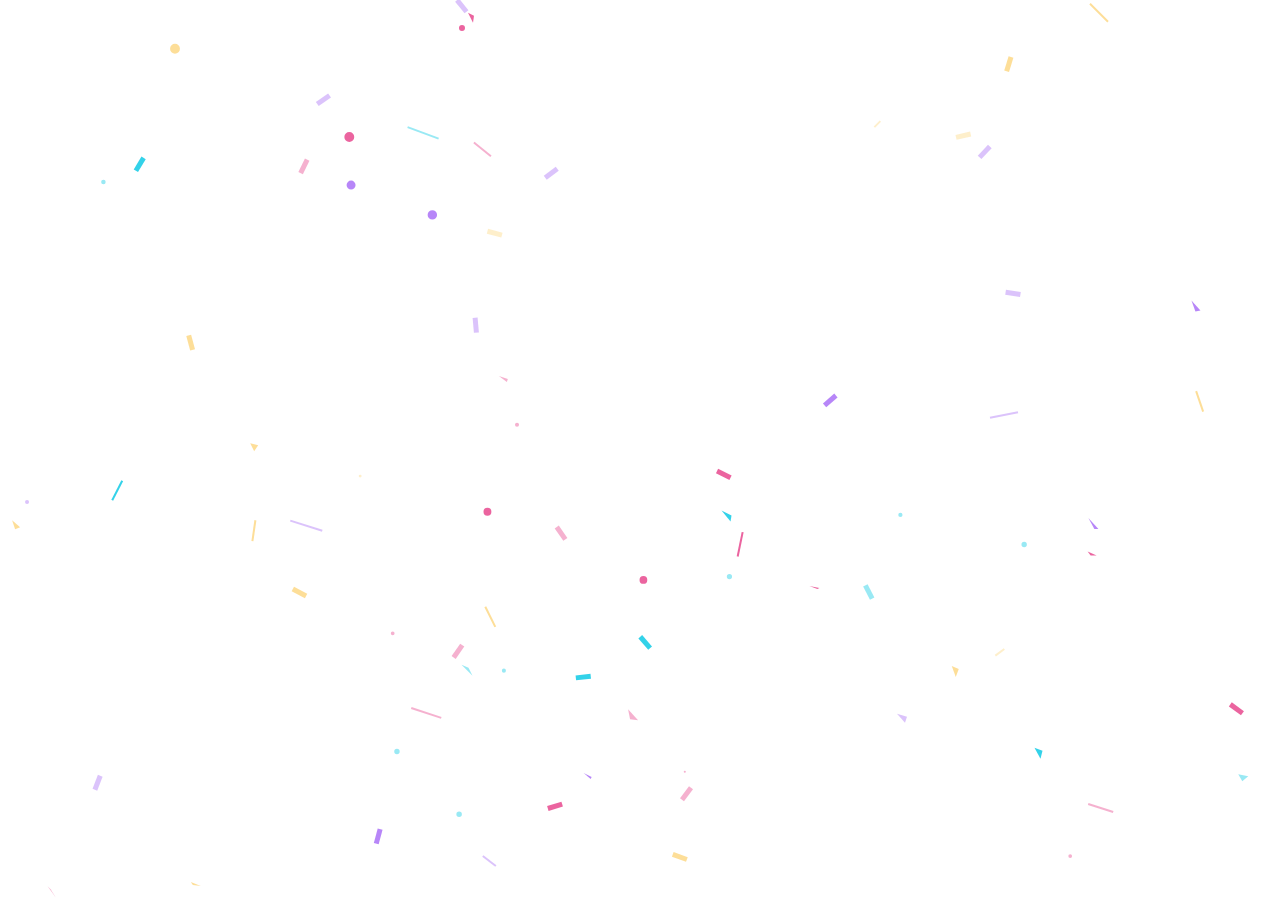
<file: index.html>
<!DOCTYPE html>
<html>

<head>
  <meta charset="utf-8" />
  <meta name="viewport" content="width=device-width" />
  <title>DINDONG The Day!</title>

  <link rel="stylesheet" href="styles/flexbox-center-container.css" media="all">
  <link rel="stylesheet" href="styles/system-fonts.css" media="all">
  <link rel="stylesheet" href="styles/style.css" media="all">
  <link rel="icon" href="./OIP.jpeg" type="image/x-icon" />
</head>
<body>
  <audio id="birthdaySong" src="./Jamrud_-_Selamat_Ulang_Tahun.mp3" preload="auto"></audio>
  <canvas id=c></canvas>
  <canvas id="confetti" style="position: absolute; z-index: 2;"></canvas>
  <div class="container" id="count">
    <h1 id="head">Countdown to your birthday:</h1>
    <ul>
      <li><span id="day"></span>days</li>
      <li><span id="hour"></span>hours</li>
      <li><span id="minute"></span>minutes</li>
      <li><span id="second"></span>seconds</li>
    </ul>
  </div>
  <div id="merrywrap" class="merrywrap">
    <canvas id="snowfall" style="position: absolute; z-index: 3;"></canvas>
    <div class="giftbox">
      <div class="cover">
        <div></div>
      </div>
      <div class="box"></div>
    </div>
    <div class="image-container">
      <img id="birthdayImage" src="./IMG_20250717_064248.jpg" alt="Happy Birthday!" />
      <!-- <img id="birthdayImage" src="https://doktersehat.com/wp-content/uploads/2018/10/khasiat-ikan-gabus-doktersehat.jpg" alt="Happy Birthday!" /> -->
      <!-- <div class="text-overlay">
        <h5>CLICK ME!</h5>
      </div> -->
    </div>
   
    <div class="card" id="card" style="z-index: 3;">
      <div class="imgBox">
        <Sediv class="bark"></Sediv>
        <img src="./cover.png" id="coverImg"> 
          <h5>CLICK ME!</h5>
      </div>
      <div class="details">
        <h4 class="color1">Eid milad saeed, Bestiee</h4> 
        <h2 class="color2 margin"></h2> <br>
        <h6 class="color2 margin"></h6>
          <p>Selamat atas bertambahnya usia dan berkurangnya garansi pabrik. 😂</p><br>
          <p>Jangan sedih kalau dibilang tua. Tua itu pasti, dewasa itu opsional. Jadi santai aja, kayak cicilan yang nggak pernah lunas. 💸</p><br>
          <p>Doa terbaik: semoga rezeki deras kayak hujan pas mau jemuran, masalah tipis kayak alis yang kebanyakan dicukur, dan touring enggak cuma wacana. 🤌</p> <br>
          <p class="text-right">untuk Dindong</p><br>
          <p class="text-right">Dari barusan gua bikinnya</p>
      </div> 
    </div>
  </div>
  <!-- <canvas id="birthday"></canvas> -->

  <script src="indexs.js" charset="utf-8"></script>
</body>
<script src="scripts/confetti.min.js" charset="utf-8"></script>
<script src="scripts/index.js" charset="utf-8"></script>

</html>
</file>
<file: styles/flexbox-center-container.css>
html, body {
  height: 100%;
  margin: 0;
}

body {
  -webkit-box-align: center;
  -ms-flex-align: center;
  align-items: center;
  display: -webkit-box;
  display: -ms-flexbox;
  display: flex;
}

.container {
  margin: 0 auto;
}
</file>
<file: styles/system-fonts.css>
body {
  font-family: -apple-system, 
    BlinkMacSystemFont, 
    "Segoe UI", 
    Roboto, 
    Oxygen-Sans, 
    Ubuntu, 
    Cantarell, 
    "Helvetica Neue", 
    sans-serif;
}
</file>
<file: styles/style.css>
* {
  box-sizing: border-box;
  margin: 0;
  padding: 0;
}
canvas {
  position: absolute;
  top: 0;
  left: 0;
}
body {
  background: #ffffff;
  overflow: hidden;
}
.container {
  color: rgba(55, 59, 65, 0.8);
  font-family: Helvetica, sans-serif;
  font-weight: lighter;
  text-align: center;
}

h1 {
  font-weight: normal;
}
li {
  display: inline-block;
  font-size: 1.5em;
  list-style-type: none;
  padding: 1em;
  text-transform: uppercase;
}
li span {
  display: block;
  font-size: 4.5rem;
}

#birthdayImage {
  width: 70%;
  height: auto;
  max-width: 70%;
  position: absolute;
  top: 70%;
  left: 50%;
  transform: translate(-50%, -50%);
  z-index: 1;
  opacity: 0; 
  transition: opacity 2s ease-in; 
  
}
@media (max-width: 320px) {
  #birthdayImage {
    width: 80%;
    max-width: 70%;
    top: 70%;
  }
}

@media (max-width: 768px) {
  #birthdayImage {
    width: 85%;
    top: 70%;
  }
}
@media (min-width: 1200px) {
  #birthdayImage {
    width: 30%;
    top: 85%;
  }
}

.merrywrap {
  position: relative;
  display: flex;
  align-items: center;
  justify-content: center;
  flex-direction: column;
  position: relative;
  width: 100%;
  height: 100vh;
  overflow: hidden;
}
.giftbox {
  position: absolute;
  width: 300px;
  height: 200px;
  left: 50%;
  margin-left: -150px;
  bottom: 0;
  z-index: 10;
}
.giftbox > div {
  background: #F64747;
  position: absolute;
  box-shadow: 5px 10px 18px rgba(0, 0, 0, 0.4);
}
.giftbox > div:after, .giftbox > div:before {
  position: absolute;
  content: "";
  top: 0;
}
.giftbox:after {
  position: absolute;
  color: #fff;
  width: 100%;
  content: "Click Me!";
  left: 0;
  bottom: 0;
  font-size: 24px;
  text-align: center;
  transform: rotate(-20deg);
  transform-origin: 0 0;
}
.giftbox .cover {
  width: 100%;
  top: 0;
  left: 0;
  height: 25%;
  z-index: 2;
}
.giftbox .cover:before {
  position: absolute;
  height: 100%;
  left: 50%;
  width: 50px;
  transform: translateX(-50%);
  background: #2C3E50;
}
.giftbox .cover > div {
  position: absolute;
  width: 50px;
  height: 50px;
  left: 50%;
  top: -50px;
  transform: translateX(-50%);
}
.giftbox .cover > div:before, .giftbox .cover > div:after {
  position: absolute;
  left: 0;
  top: 0;
  width: 100%;
  height: 100%;
  content: "";
  box-shadow: inset 0 0 0 15px #2C3E50;
  border-radius: 30px;
  transform-origin: 50% 100%;
}
.giftbox .cover > div:before {
  transform: translateX(-45%) skewY(40deg);
}
.giftbox .cover > div:after {
  transform: translateX(45%) skewY(-40deg);
}
.giftbox .box {
  right: 5%;
  left: 5%;
  height: 80%;
  bottom: 0;
}
.giftbox .box:before {
  width: 50px;
  height: 100%;
  left: 50%;
  transform: translateX(-50%);
  background: #2C3E50;
}
.giftbox .box:after {
  width: 100%;
  height: 30px;
  background: rgba(0, 0, 0, 0);
}
.step-1 .giftbox {
  animation: wobble 0.5s linear infinite forwards;
}
.step-1 .cover {
  animation: wobble 0.5s linear infinite 5s forwards;
}
.step-1 .icons .row span {
  opacity: 1;
}
.step-2 .giftbox:after {
  opacity: 0;
}
.step-3 .giftbox, .step-4 .giftbox {
  opacity: 0;
  z-index: 1;
}
.step-3 .giftbox:after, .step-4 .giftbox:after {
  opacity: 0;
}
.step-2 .giftbox .cover {
  animation: flyUp 2s ease-in forwards;
}
.step-2 .giftbox .box {
  animation: flyDown 2s ease-in 0.05s forwards;
}
@keyframes wobble {
  25% {
      transform: rotate(4deg);
 }
  75% {
      transform: rotate(-2deg);
 }
}
@keyframes flyUp {
  75% {
      opacity: 1;
 }
  100% {
      transform: translateY(-1000px) rotate(20deg);
      opacity: 0;
 }
}
@keyframes flyDown {
  75% {
      opacity: 1;
 }
  100% {
      transform: translateY(100%);
      opacity: 0;
 }
}
</file>
